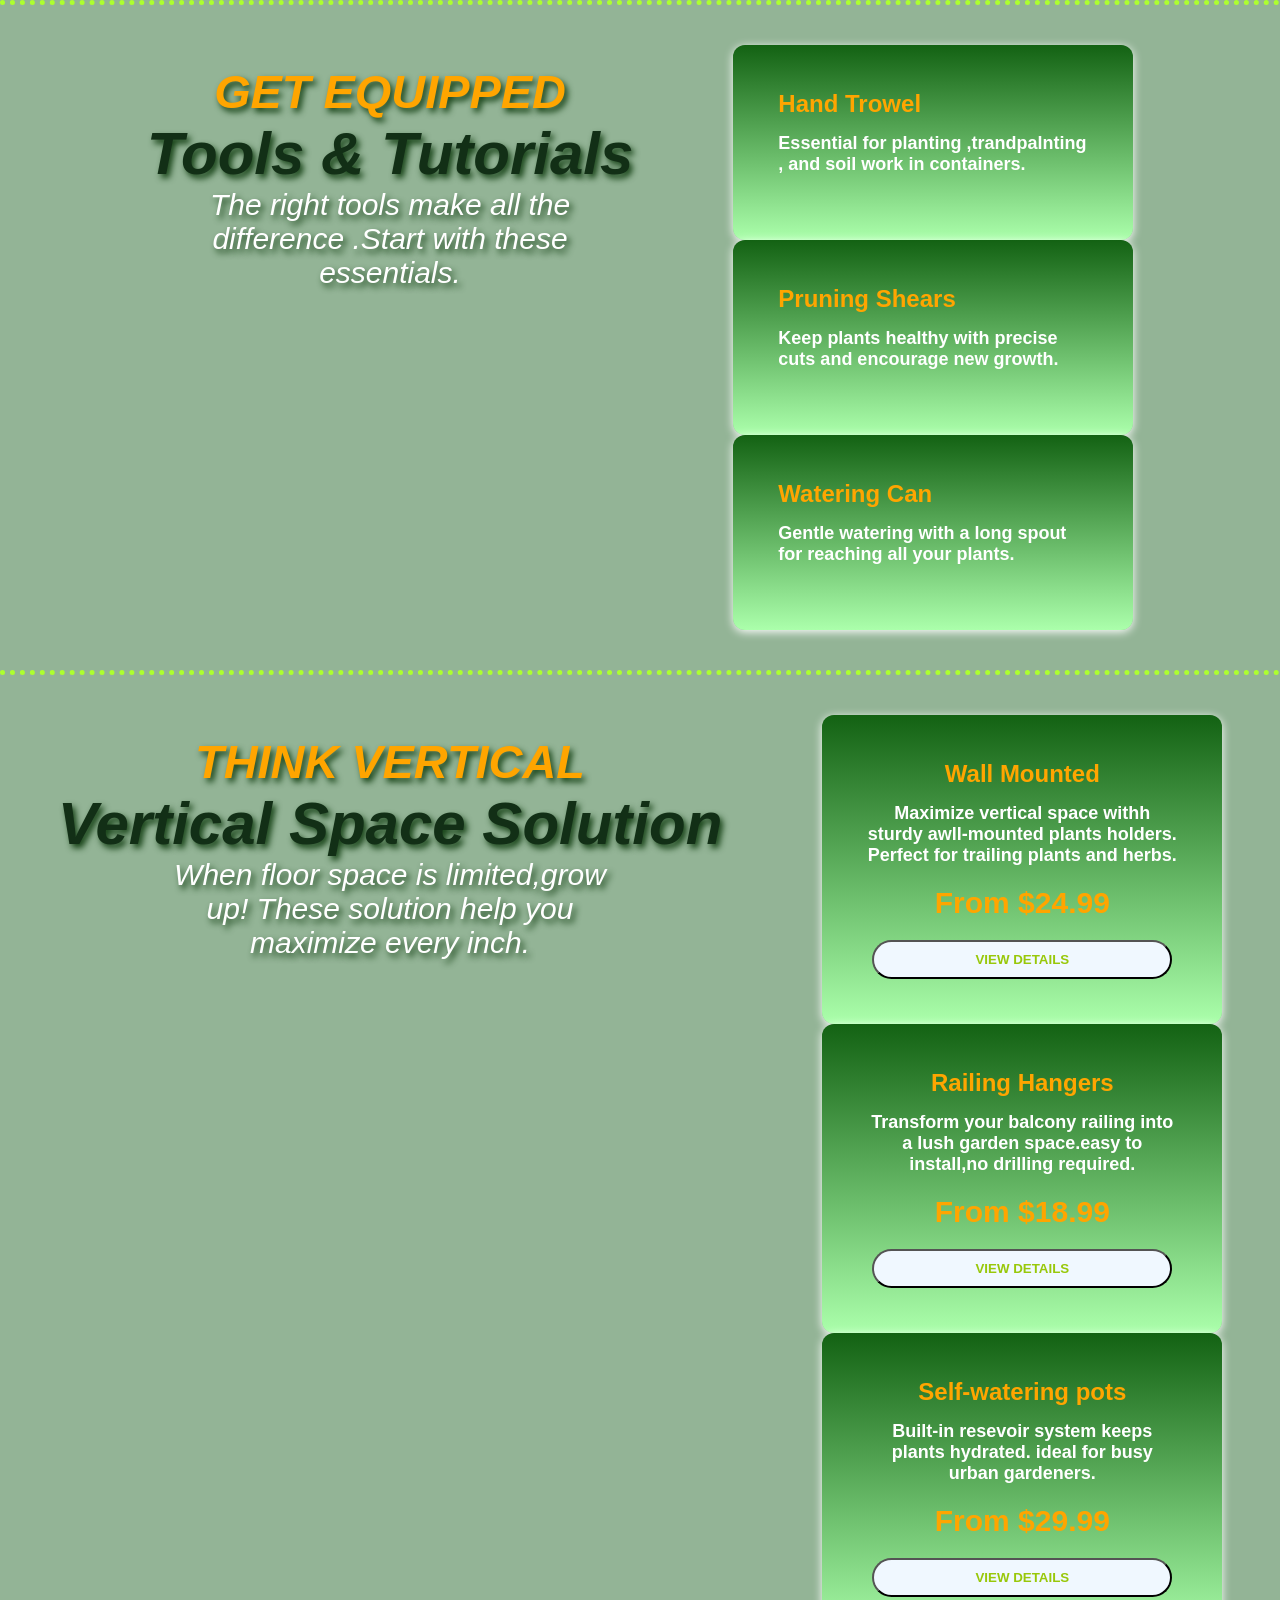
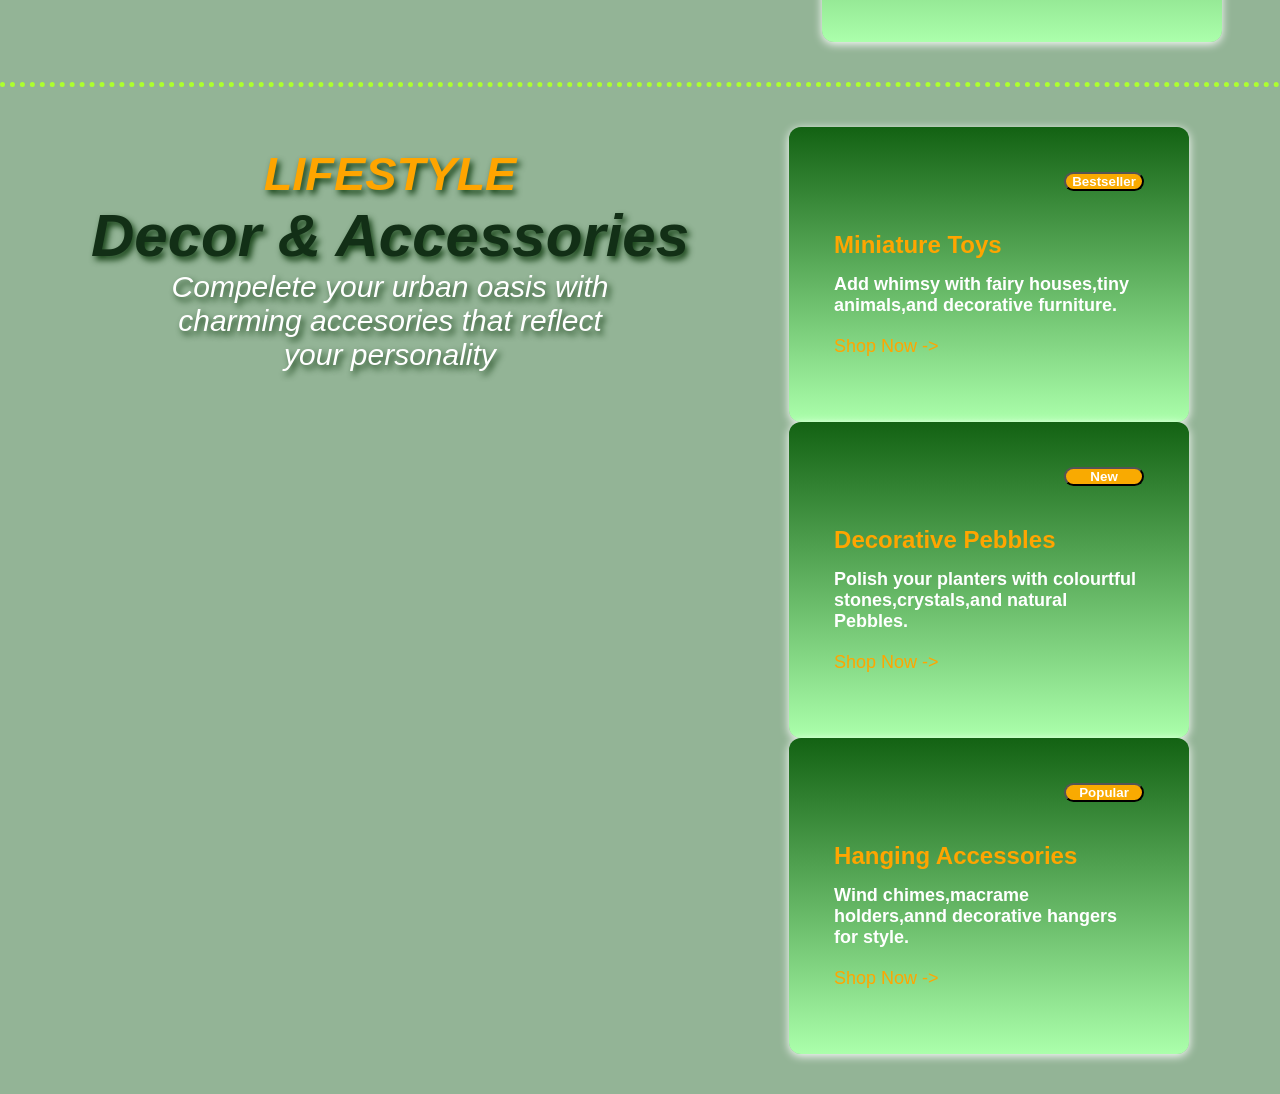
<file: foundations.html>
<!DOCTYPE html>
<html lang="en">
<head>
    <meta charset="UTF-8">
    <meta name="viewport" content="width=device-width, initial-scale=1.0">
    <title>Document</title>
    <link rel="stylesheet" href="style.css">
</head>
<body>
    <section class="cards-container" >
    <div class="content">
<h6>GET EQUIPPED</h6>
<h1>Tools & Tutorials</h1>
<p>The right tools make all the <br>difference .Start with these <br> essentials.  </p>
    </div>
    <div class="row">
        <div class="col-md-4">
    <div class="card">
        <h2>Hand Trowel</h2>
        <p>
      Essential for planting ,trandpalnting , and soil work in containers.
        </p>
       
    
    </div>
    </div>
        <div class="col-md-4">
    <div class="card">
        <h2>Pruning Shears</h2>
        <p>
       Keep plants healthy with precise cuts and encourage new growth.
        </p>
    
    </div>
</div>
       <div class="col-md-4">
           <div class="card">
               <h2>Watering Can</h2>
        <p>
  Gentle watering with a long spout for reaching all your plants.
        </p>

    </div>
    </div>
    

</div>
</section>
<section class="cards-container" >
    <div class="content">
<h6>THINK VERTICAL</h6>
<h1 >Vertical Space Solution</h1>
<p>When floor space is limited,grow <br>up! These solution help you <br>  maximize every inch.  </p>
    </div>
    <div class="row">
        <div class="col-md-4">
    <div class="card" style="text-align: center;">
        <h2>Wall Mounted </h2>
        <p>
Maximize vertical space withh sturdy awll-mounted plants holders. Perfect for trailing plants and herbs.
        </p>
       <p style="color: orange; font-size: 30px;font-weight:600;">From  $24.99</p>
    <button style="width: 300px;background-color: aliceblue;color: #98c80a;border-radius: 35px; padding: 10px;">VIEW DETAILS</button>
    </div>
    </div>
        <div class="col-md-4">
    <div class="card" style="text-align: center;">
        <h2>Railing Hangers</h2>
        <p>
    Transform your balcony railing into a lush garden space.easy to install,no drilling required.
        </p>
     <p style="color: orange; font-size: 30px;font-weight:600;">From  $18.99</p>
    <button style="width: 300px;background-color: aliceblue;color: #98c80a;border-radius: 35px; padding: 10px;">VIEW DETAILS</button>
    
    </div>
</div>
       <div class="col-md-4">
           <div class="card"style="text-align: center;">
               <h2>Self-watering pots</h2>
        <p>
Built-in resevoir system keeps plants hydrated. ideal for busy urban gardeners.
        </p>
 <p style="color: orange; font-size: 30px;font-weight:600;">From  $29.99</p>
    <button style="width: 300px;background-color: aliceblue;color: #98c80a;border-radius: 35px; padding: 10px;">VIEW DETAILS</button>
    
    </div>
    </div>
    

</div>
</section>
<section class="cards-container" >
    <div class="content">
<h6>LIFESTYLE</h6>
<h1>Decor & Accessories</h1>
<p>Compelete your urban oasis with <br> charming accesories that reflect <br> your personality  </p>
    </div>
    <div class="row">
        <div class="col-md-4">
    <div class="card">
        <div style="justify-content: end;display: flex;">
     <button style="width: 80px; color: white;background-color: #f9aa01;border-radius: 25px;margin-bottom: 40px;">Bestseller</button>
       </div>
     <h2>Miniature  Toys</h2>
        <p>
   Add whimsy with fairy houses,tiny animals,and decorative furniture.
        </p>
       <p style="color: orange;font-weight: 500;">Shop Now -></p>
       
    </div>
</div>
<div class="col-md-4">
    <div class="card">
        <div style="justify-content: end;display: flex;">
     <button style="width: 80px; color: white;background-color: #f9aa01;border-radius: 25px;margin-bottom: 40px;">New</button>
       </div>
        <h2>Decorative Pebbles</h2>
        <p>
           Polish your planters with colourtful stones,crystals,and natural Pebbles.
        </p>
        <p style="color: orange;font-weight: 500;">Shop Now -></p>
        
    </div>
</div>
<div class="col-md-4">
    <div class="card">
        <div style="justify-content: end;display: flex;">
     <button style="width: 80px; color: white;background-color: #f9aa01;border-radius: 25px;margin-bottom: 40px;">Popular</button>
       </div>
        <h2>Hanging Accessories</h2>
        <p>
Wind chimes,macrame holders,annd decorative hangers for style.
        </p>
        <p style="color: orange;font-weight: 500;">Shop Now -></p>

    </div>
    </div>
    

</div>
</section>
    
</body>
</html>
</file>
<file: style.css>
* {
    margin: 0;
    padding: 0;
    box-sizing: border-box;
    font-weight: bold;
}

.nav-bar {
    background-color: transparent;
    display: flex;
    justify-content: end;
}

.nav-bar a {
    text-align: center;
    text-decoration: none;
    font-weight: bold;
    color: aliceblue;
    margin: 20px;
    font-size: 30px;
}

.nav-bar a:hover {
    color: #7da407;
}

button:hover {
    border: 3px solid black;
    border-radius: 15px;
    background-color: orange;
    opacity: 0.3;
    transition: 0.2s;
    overflow: hidden;
}

.header {
    color: aliceblue;
    text-align: center;
}

@media (max-width:768px) {
    .nav-bar {
        flex-direction: column;
    }

}

.background-video {

    position: fixed;
    top: 0;
    left: 0;
    width: 100%;
    height: 100%;
    object-fit: cover;
    z-index: -1;
    filter: brightness(0.7);
}

.content {
    color:#93b496;  
    font-style: italic;
    margin-top: 20px;
    text-align: center;
    font-weight: bold;
    font-size: 70px;
    text-shadow: 3px 4px 6px rgb(19, 63, 19);
}

.content h1 {
        font-weight: bold;
        color:#7da407;
    font-size: 60px;
}

.content p {
    color: aliceblue;
    font-weight: bold;
    font-size: 30px;
}



.button1 {
    width: 400px;
    padding: 10px;
    border-radius: 20px;
    border: 3px solid white;
    background-color: orange;
    color: white;
    font-size: 25px;
}

.button2 {
    width: 400px;
    padding: 10px;
    border-radius: 20px;
    border: 3px solid orange;
    background-color: white;
    color: #7da407;
    font-size: 25px;

}

.aboutus {
    margin-top: 30vh;
    color: aliceblue;
    align-items: center;
    text-align: center;
    background: linear-gradient(#8A9A5B, rgb(59, 122, 18), #355E3B);
}

.aboutus img {
    height: 70vh;
    margin-top: 70px;
    width: 80%;
    border: 5px solid white;
    border-radius: 300px;
}

.aboutus .container h1 {
    font-size: 70px;
    font-weight: bold;
    color: aliceblue;
    text-align: center;
}

.aboutus p {
    font-size: 30px;
    margin-top: 90px;
    max-width: 90%;
}

.aboutus h1 {
    color: #355E3B;
}

@media (max-width:768px) {
    .aboutus p {
        margin-left: 30px;
    }
    .aboutus img {
        margin-bottom: 40px;
    }
    
}
.firstsection {
    padding: 30px;
    background-color: #8A9A5B;
}



.cards-container {
    border-top: 5px dotted greenyellow;
    background-color: #93b496;
    padding: 40px;
    display: flex;
    gap: 100px;
    justify-content: center;
    flex-wrap: wrap;
}
.cards-container .content{
    text-align: center;
}
.cards-container .content h6{
    color: orange;
}
.cards-container .content h1{
    color:#122f16;
}
.cards-container .content p{
    color: #ffffff;
    font-weight: 400;
}
.card {
    width: 400px;
    padding: 45px;
    background:linear-gradient(rgb(19, 98, 19),rgb(171, 255, 171));
    border-radius: 12px;
    box-shadow: 0 2px 10px rgb(255, 255, 255);
    transition: transform 0.3s ease;
    
    
}

.card:hover {
    transform: translateY(-10px);
    border: 3px solid black;
    transition: 0.2s;
    border-radius: 30px;
    
    
}
.card h2 {
    color: orange;
    margin-bottom: 15px;
}

.card p {
    font-size: 18px;
    color: #ffffff;
    margin-bottom: 20px;
}

.card ul {
    color: #ffffff;
    
}

@media (max-width:768px) {
.card{
margin: auto;
margin-top: 30px;
}
}
*{
  margin:0;
  padding:0;
  box-sizing:border-box;
  font-family: 'Poppins', sans-serif;
}

.footer{
  background: linear-gradient(135deg,#0f3d2e,#14532d,#0b2e22);
  color:#d1fae5;
  padding-top:50px;
}

.footer-container{
  display:flex;
  flex-wrap:wrap;
  justify-content:space-between;
  gap:30px;
  padding:0 8%;
}

.footer-box{
  flex:1 1 220px;
}

.logo{
  color:#22c55e;
  margin-bottom:15px;
}

.footer-box h3{
  margin-bottom:15px;
  color:#4ade80;
}

.footer-box p{
  line-height:1.6;
  font-size:14px;
}

.footer-box ul{
  list-style:none;
}

.footer-box ul li{
  margin-bottom:10px;
}

.footer-box ul li a{
  text-decoration:none;
  color:#d1fae5;
  transition:0.3s;
}

.footer-box ul li a:hover{
  color:#22c55e;
  padding-left:5px;
}

.socials{
  display:flex;
  flex-direction:column;
  gap:10px;
}

.socials a{
  text-decoration:none;
  color:#d1fae5;
  transition:0.3s;
}

.socials a:hover{
  color:#22c55e;
}

.footer-bottom{
  text-align:center;
  padding:20px;
  margin-top:40px;
  border-top:1px solid rgba(255,255,255,0.1);
  font-size:14px;
}
</file>
